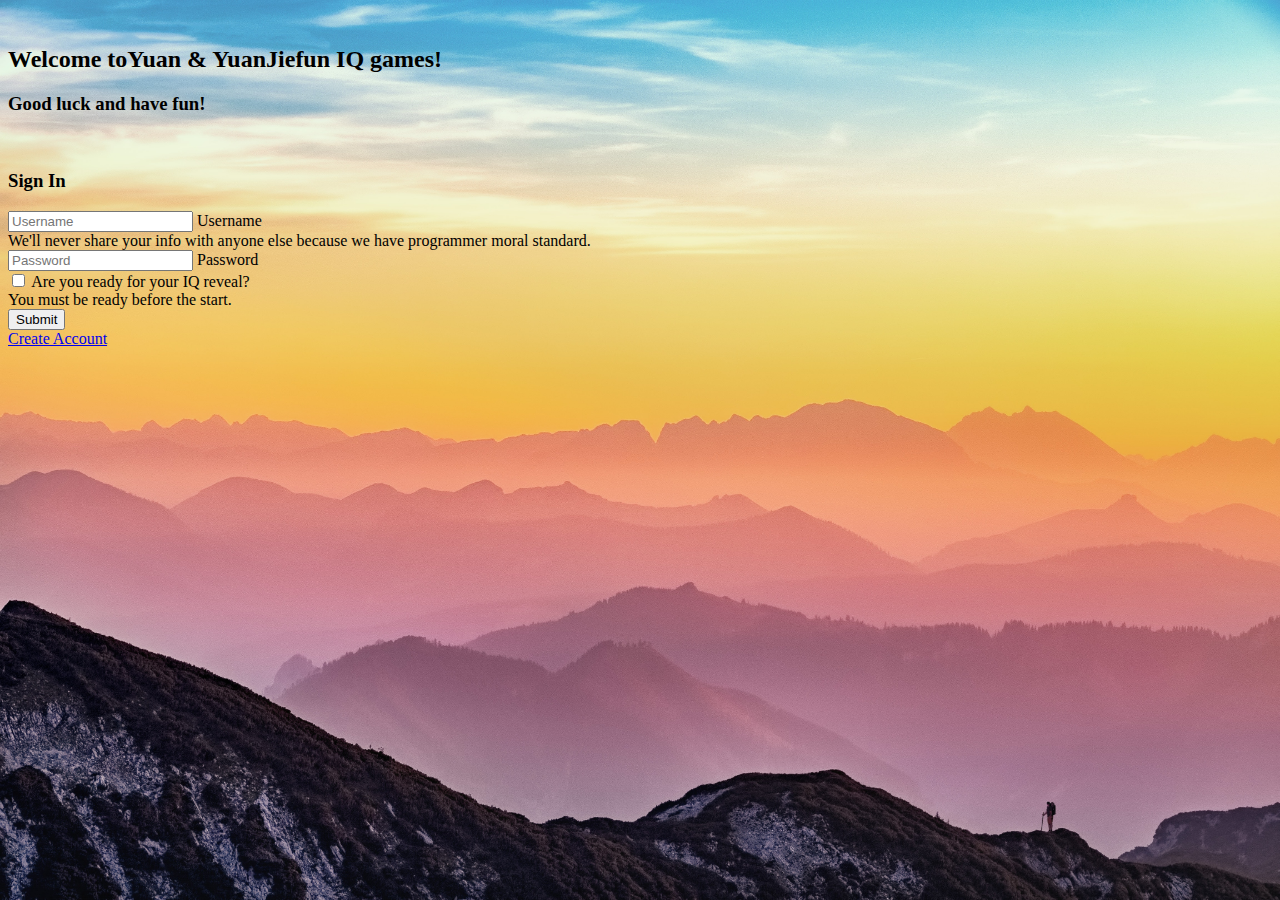
<file: index.html>
<!DOCTYPE html>
<html>
    <head>
        <title>Fun IQ Quizzes</title>
        <link href="https://cdn.jsdelivr.net/npm/bootstrap@5.1.3/dist/css/bootstrap.min.css" rel="stylesheet" 
              integrity="sha384-1BmE4kWBq78iYhFldvKuhfTAU6auU8tT94WrHftjDbrCEXSU1oBoqyl2QvZ6jIW3" crossorigin="anonymous">
        <style>
            body {
                background-image: url('colorful.jpg');
                background-repeat: no-repeat;
                background-attachment: fixed;
                background-size: 100% 100%;
            }
        </style>
    </head>

    <body>
        <div class="container">
            <br><h2 style="align-content: center">Welcome to<span class="badge bg-dark">Yuan & YuanJie</span>fun IQ games!</h2>
            <h3 style="align-content: center">Good luck and have fun!</h3><br>
            <form class="row g-3 needs-validation" method="post" action="login.php">
                <h3>Sign In</h3>
                <div class="form-floating mb-3">
                    <input type="text" class="form-control" id="username" placeholder="Username" name="username" required>
                    <label for="floatingInput">Username</label>
                    <div id="emailHelp" class="form-text">We'll never share your info with anyone else because we have programmer moral standard.</div>
                </div>
                <div class="form-floating mb-3">
                    <input type="password" class="form-control" id="password" placeholder="Password" name="password" required>
                    <label for="floatingPassword">Password</label>
                </div>
                <div class="mb-3 form-check">
                    <input class="form-check-input" type="checkbox" value="" id="invalidCheck" required>
                    <label class="form-check-label" for="invalidCheck">
                        Are you ready for your IQ reveal?
                    </label>
                    <div class="invalid-feedback">
                        You must be ready before the start.
                    </div>
                </div>
                <div class="col-12">
                    <button type="submit" class="btn btn-success btn-lg">Submit</button>
                </div>
                <div class="col-12">
                    <a class="btn btn-primary btn-lg" href="applyaccount.php" role="button">Create Account</a>
                </div>
            </form>
            <script>
                // Example starter JavaScript for disabling form submissions if there are invalid fields
                (function () {
                    'use strict'

                    // Fetch all the forms we want to apply custom Bootstrap validation styles to
                    var forms = document.querySelectorAll('.needs-validation')

                    // Loop over them and prevent submission
                    Array.prototype.slice.call(forms)
                            .forEach(function (form) {
                                form.addEventListener('submit', function (event) {
                                    if (!form.checkValidity()) {
                                        event.preventDefault()
                                        event.stopPropagation()
                                    }

                                    form.classList.add('was-validated')
                                }, false)
                            })
                })()
            </script>
        </div><br>

        <script src="https://cdn.jsdelivr.net/npm/@popperjs/core@2.10.2/dist/umd/popper.min.js" 
        integrity="sha384-7+zCNj/IqJ95wo16oMtfsKbZ9ccEh31eOz1HGyDuCQ6wgnyJNSYdrPa03rtR1zdB" crossorigin="anonymous"></script>
        <script src="https://cdn.jsdelivr.net/npm/bootstrap@5.1.3/dist/js/bootstrap.min.js" 
        integrity="sha384-QJHtvGhmr9XOIpI6YVutG+2QOK9T+ZnN4kzFN1RtK3zEFEIsxhlmWl5/YESvpZ13" crossorigin="anonymous"></script>
    </body>
</html>
</file>
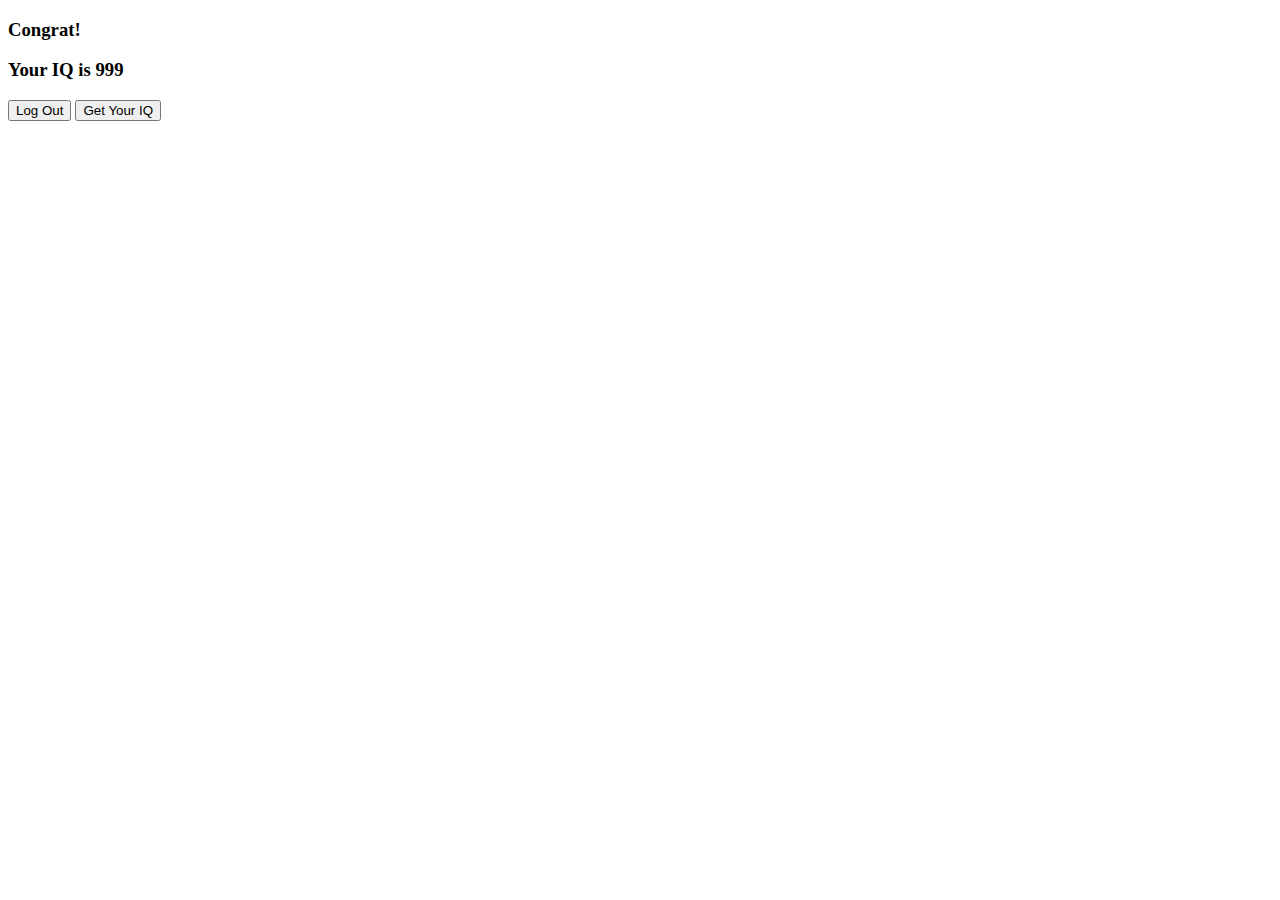
<file: correct.html>
<!DOCTYPE html>
<html>
    <head>
        <title>Fun IQ Quizzes</title>
        <link href="https://cdn.jsdelivr.net/npm/bootstrap@5.1.3/dist/css/bootstrap.min.css" rel="stylesheet" 
              integrity="sha384-1BmE4kWBq78iYhFldvKuhfTAU6auU8tT94WrHftjDbrCEXSU1oBoqyl2QvZ6jIW3" crossorigin="anonymous">
    </head>
    <body>
        <h3>Congrat!</h3>
        <h3>Your IQ is 999</h3>
        <a href="index.html"><button>Log Out</button></a>
        <a href="getIQ.php"><button>Get Your IQ</button></a>
        <script src="https://cdn.jsdelivr.net/npm/@popperjs/core@2.10.2/dist/umd/popper.min.js" 
        integrity="sha384-7+zCNj/IqJ95wo16oMtfsKbZ9ccEh31eOz1HGyDuCQ6wgnyJNSYdrPa03rtR1zdB" crossorigin="anonymous"></script>
        <script src="https://cdn.jsdelivr.net/npm/bootstrap@5.1.3/dist/js/bootstrap.min.js" 
        integrity="sha384-QJHtvGhmr9XOIpI6YVutG+2QOK9T+ZnN4kzFN1RtK3zEFEIsxhlmWl5/YESvpZ13" crossorigin="anonymous"></script>
    </body>
</html>
</file>
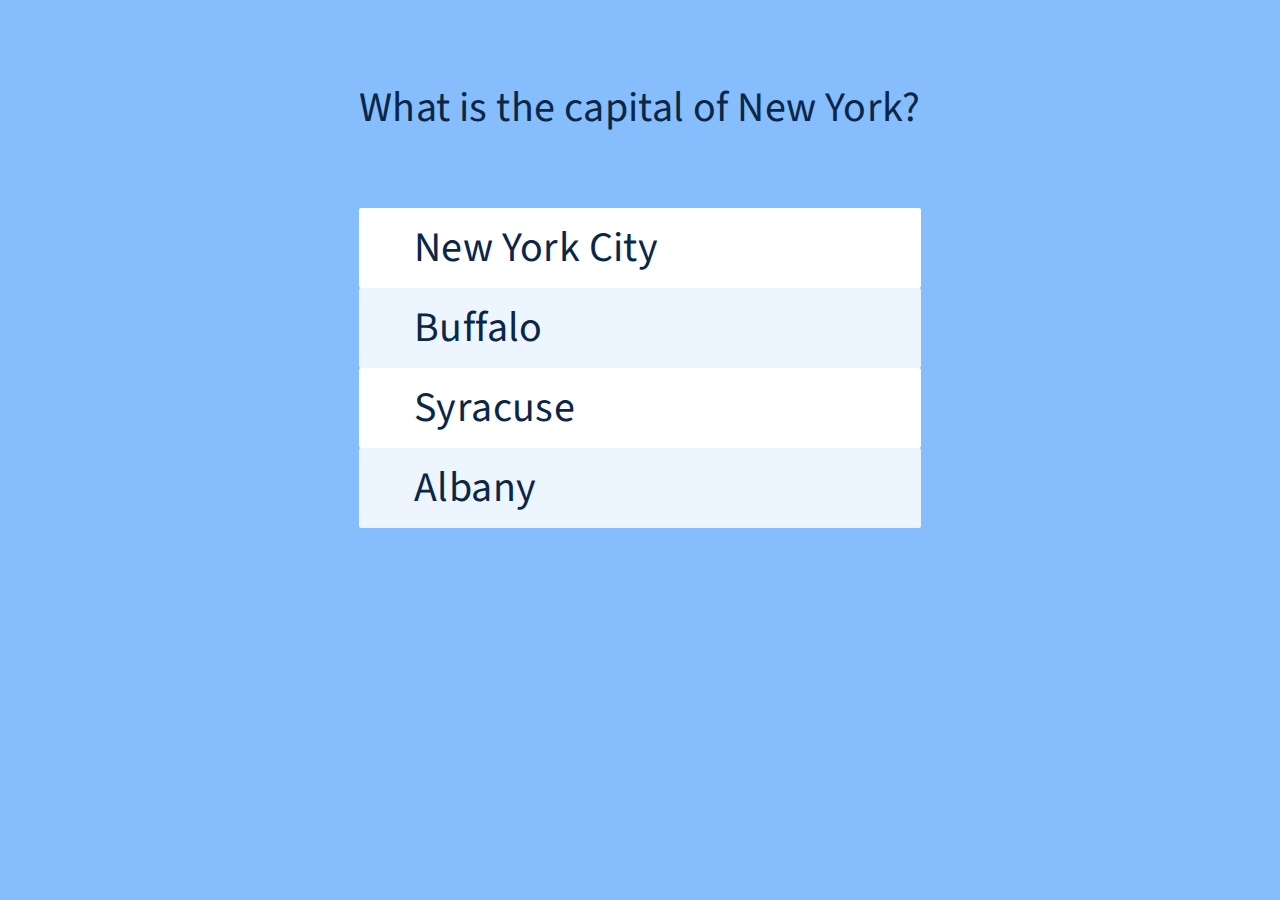
<file: q2.html>
<!DOCTYPE html>
<html>
    <head>
        <link rel='stylesheet' type='text/css' href='style.css'>
        <link href="https://fonts.googleapis.com/css?family=Source+Sans+Pro" rel="stylesheet">
        <link href="https://cdn.jsdelivr.net/npm/bootstrap@5.1.3/dist/css/bootstrap.min.css" rel="stylesheet" 
              integrity="sha384-1BmE4kWBq78iYhFldvKuhfTAU6auU8tT94WrHftjDbrCEXSU1oBoqyl2QvZ6jIW3" crossorigin="anonymous">


    </head>
    <body>
        <form method="post" action="getIQ.php" id="form2">
            <input type="hidden" id="custId" name="question2" value=1>
        </form>
        <div class = 'card1'>
            <div class = "question">
                <div class = 'question-text'>What is the capital of New York?</div>
            </div>
           
            <div class = 'q2-wrong-answer-one answer'>
                <div class= 'wrong-text-one answer-text'>New York City</div>
            </div>
            <div class = 'q2-wrong-answer-two answer'>
                <div class= 'wrong-text-two answer-text'>Buffalo</div>
            </div>
            <div class = 'q2-wrong-answer-three answer'>
                <div class= 'wrong-text-three answer-text'>Syracuse</div>
            </div>
            <div class = 'q2-correct-answer answer'>
                <div class = 'correct-answer-text answer-text'>Albany</div>
            </div>
        </div>
        <script
            src="https://code.jquery.com/jquery-3.2.1.min.js"
            integrity="sha256-hwg4gsxgFZhOsEEamdOYGBf13FyQuiTwlAQgxVSNgt4="
        crossorigin="anonymous"></script>
        <script src='main.js'></script>  
        <script src="https://cdn.jsdelivr.net/npm/@popperjs/core@2.10.2/dist/umd/popper.min.js" 
        integrity="sha384-7+zCNj/IqJ95wo16oMtfsKbZ9ccEh31eOz1HGyDuCQ6wgnyJNSYdrPa03rtR1zdB" crossorigin="anonymous"></script>
        <script src="https://cdn.jsdelivr.net/npm/bootstrap@5.1.3/dist/js/bootstrap.min.js" 
        integrity="sha384-QJHtvGhmr9XOIpI6YVutG+2QOK9T+ZnN4kzFN1RtK3zEFEIsxhlmWl5/YESvpZ13" crossorigin="anonymous"></script>
    </body>
</html>
</file>
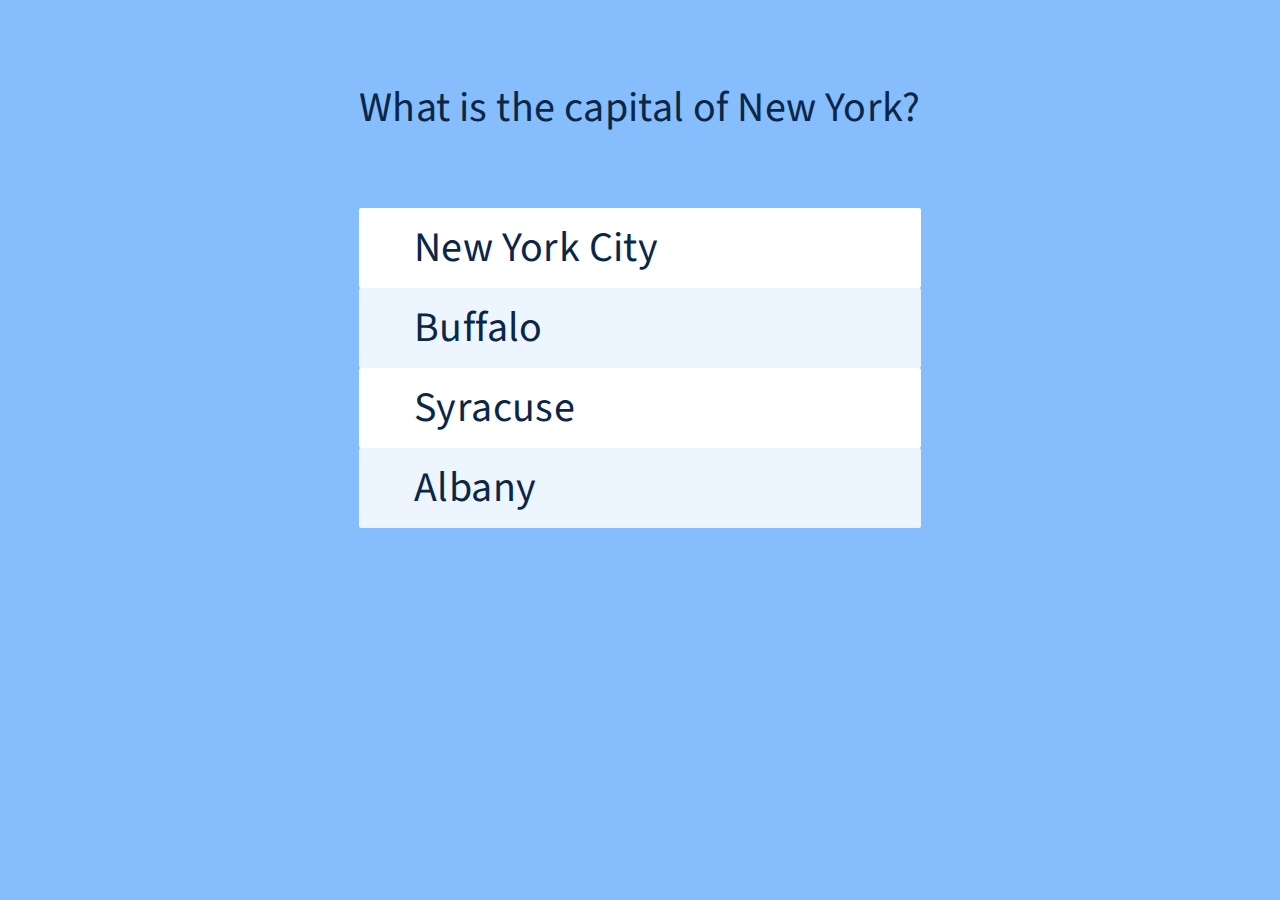
<file: questions.html>
<!DOCTYPE html>
<html>
    <head>
        <link rel='stylesheet' type='text/css' href='style.css'>
        <link href="https://fonts.googleapis.com/css?family=Source+Sans+Pro" rel="stylesheet">
        <link href="https://cdn.jsdelivr.net/npm/bootstrap@5.1.3/dist/css/bootstrap.min.css" rel="stylesheet" 
              integrity="sha384-1BmE4kWBq78iYhFldvKuhfTAU6auU8tT94WrHftjDbrCEXSU1oBoqyl2QvZ6jIW3" crossorigin="anonymous">
        


    </head>
    <body>
        <form method="post" action="getIQ.php" id="form3">
            <input type="hidden" id="custId" name="question3" value=1>
        </form>
        <div class = 'card1'>
            <div class = "question">
                <div class = 'question-text'>What is the capital of New York?</div>
            </div>
           
            <div class = 'last-wrong-answer-one answer'>
                <div class= 'wrong-text-one answer-text'>New York City</div>
            </div>
            <div class = 'last-wrong-answer-two answer'>
                <div class= 'wrong-text-two answer-text'>Buffalo</div>
            </div>
            <div class = 'last-wrong-answer-three answer'>
                <div class= 'wrong-text-three answer-text'>Syracuse</div>
            </div>
            <div class = 'last-correct-answer answer'>
                <div class = 'correct-answer-text answer-text'>Albany</div>
            </div>
        </div>
        <script
            src="https://code.jquery.com/jquery-3.2.1.min.js"
            integrity="sha256-hwg4gsxgFZhOsEEamdOYGBf13FyQuiTwlAQgxVSNgt4="
        crossorigin="anonymous"></script>
        <script src='main.js'></script> 
        <script src="https://cdn.jsdelivr.net/npm/@popperjs/core@2.10.2/dist/umd/popper.min.js" 
        integrity="sha384-7+zCNj/IqJ95wo16oMtfsKbZ9ccEh31eOz1HGyDuCQ6wgnyJNSYdrPa03rtR1zdB" crossorigin="anonymous"></script>
        <script src="https://cdn.jsdelivr.net/npm/bootstrap@5.1.3/dist/js/bootstrap.min.js" 
        integrity="sha384-QJHtvGhmr9XOIpI6YVutG+2QOK9T+ZnN4kzFN1RtK3zEFEIsxhlmWl5/YESvpZ13" crossorigin="anonymous"></script>
    </body>
</html>
</file>
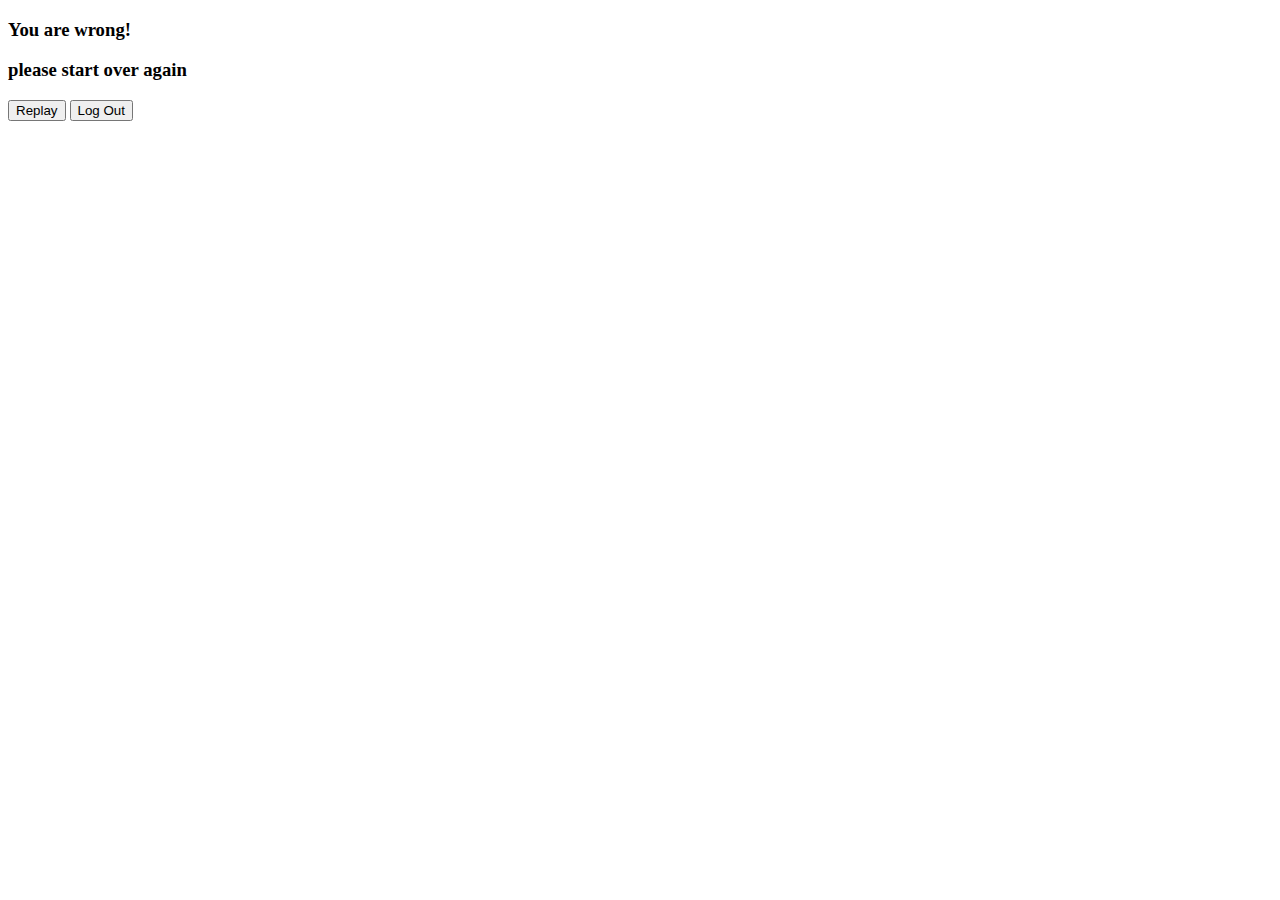
<file: result.html>
<!DOCTYPE html>
<html>
    <head>
        <title>Fun IQ Quizzes</title>
        <link href="https://cdn.jsdelivr.net/npm/bootstrap@5.1.3/dist/css/bootstrap.min.css" rel="stylesheet" 
              integrity="sha384-1BmE4kWBq78iYhFldvKuhfTAU6auU8tT94WrHftjDbrCEXSU1oBoqyl2QvZ6jIW3" crossorigin="anonymous">
    </head>
    <body>
        <h3>You are wrong!</h3>
        <h3>please start over again</h3>
        <a href="q1.html"><button>Replay</button></a>
        <a href="index.html"><button>Log Out</button></a>
        <script src="https://cdn.jsdelivr.net/npm/@popperjs/core@2.10.2/dist/umd/popper.min.js" 
        integrity="sha384-7+zCNj/IqJ95wo16oMtfsKbZ9ccEh31eOz1HGyDuCQ6wgnyJNSYdrPa03rtR1zdB" crossorigin="anonymous"></script>
        <script src="https://cdn.jsdelivr.net/npm/bootstrap@5.1.3/dist/js/bootstrap.min.js" 
        integrity="sha384-QJHtvGhmr9XOIpI6YVutG+2QOK9T+ZnN4kzFN1RtK3zEFEIsxhlmWl5/YESvpZ13" crossorigin="anonymous"></script>
    </body>
</html>
</file>
<file: style.css>
body {
    display:flex;
  justify-content:center;
  background-color: #86bdfd;
}

.card{
  width: 620px;
}

.question-text {
  font-family: Source Sans Pro;
  font-size: 42px;
  line-height: 1.29;
  letter-spacing: 0.4px;
  color: #0b2748;
}

.question{
  display: flex;
  justify-content: center;
  align-items: center;
  width: 100%;
  height: 200px;
  background-color: #86bdfd;
}

.answer{
  display: flex;
  align-items: center;
  width: 100%;
  height: 80px;
  border-radius: 2.2px;
  cursor: pointer;
  
}

.wrong-answer-one{
  background-color: #ffffff;
}

.wrong-answer-two {
  background-color: #edf5ff;
}

.wrong-answer-three{

  background-color: #ffffff;
}

.correct-answer{
  background-color: #edf5ff;
}


.q2-wrong-answer-one{
  background-color: #ffffff;
}

.q2-wrong-answer-two {
  background-color: #edf5ff;
}

.q2-wrong-answer-three{

  background-color: #ffffff;
}

.q2-correct-answer{
  background-color: #edf5ff;
}


.last-wrong-answer-one{
  background-color: #ffffff;
}

.last-wrong-answer-two {
  background-color: #edf5ff;
}

.last-wrong-answer-three{

  background-color: #ffffff;
}

.last-correct-answer{
  background-color: #edf5ff;
}

.answer-text {
 
  font-family: Source Sans Pro;
  font-size: 42px;
  line-height: 1.29;
  letter-spacing: 0.4px;
  text-align: left;
  color: #0b2748;
  padding-left: 55px;
}
</file>
